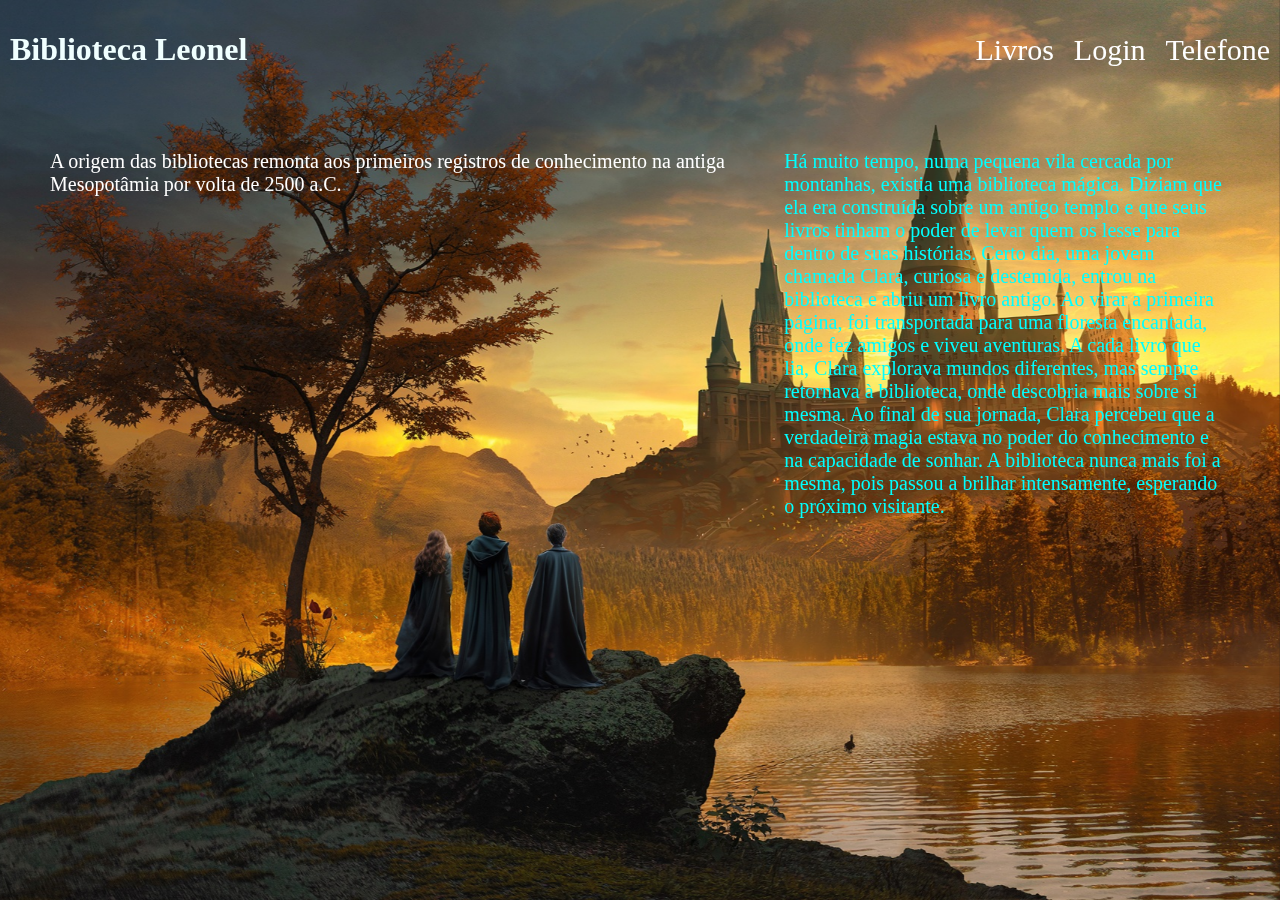
<file: in/index.html>
<!DOCTYPE html>
<html lang="en">
<head>
    <meta charset="UTF-8">
    <meta name="viewport" content="width=device-width, initial-scale=1.0">
    <title>Catalogo Biblioteca Leonel</title>
    <link rel="stylesheet" href="main.css">
    <link rel="stylesheet" href="https://cdnjs.cloudflare.com/ajax/libs/font-awesome/4.7.0/css/font-awesome.min.css">
    <link rel="icon" href="Mky.png">
</head>
<body>
    <div class="fundo"></div>

    <header>
    <div class="title">
    <h1>Biblioteca Leonel</h1>
    </div>
    <div class="paginas">
        <a href="../livros/livros.html">Livros</a>
        <a href="../login/login.html">Login</a>
        <a href="../telefone/telefone.html">Telefone</a>
        <div class="dropdown">
            <i class="fa fa-bars"></i>
            <div>
            <a href="../livros/livros.html">Livros</a>
            <a href="../login/login.html">Login</a>
            <a href="../telefone/telefone.html">Telefone</a>
            </div>
        </div>

    </div>  
    </header>
   <div class="informacao">
        <div class="K">
            A origem das bibliotecas remonta aos primeiros registros de conhecimento na antiga Mesopotâmia por volta de 2500 a.C.
        <div class="divisao">
            <div class="texto">
                Há muito tempo, numa pequena vila cercada por montanhas, existia uma biblioteca mágica. Diziam que ela era construída sobre um antigo templo e que seus livros tinham o poder de levar quem os lesse para dentro de suas histórias. Certo dia, uma jovem chamada Clara, curiosa e destemida, entrou na biblioteca e abriu um livro antigo. Ao virar a primeira página, foi transportada para uma floresta encantada, onde fez amigos e viveu aventuras. A cada livro que lia, Clara explorava mundos diferentes, mas sempre retornava à biblioteca, onde descobria mais sobre si mesma. Ao final de sua jornada, Clara percebeu que a verdadeira magia estava no poder do conhecimento e na capacidade de sonhar. A biblioteca nunca mais foi a mesma, pois passou a brilhar intensamente, esperando o próximo visitante.
            </div>

        </div>
        
   </div>
</body>
</html>
</file>
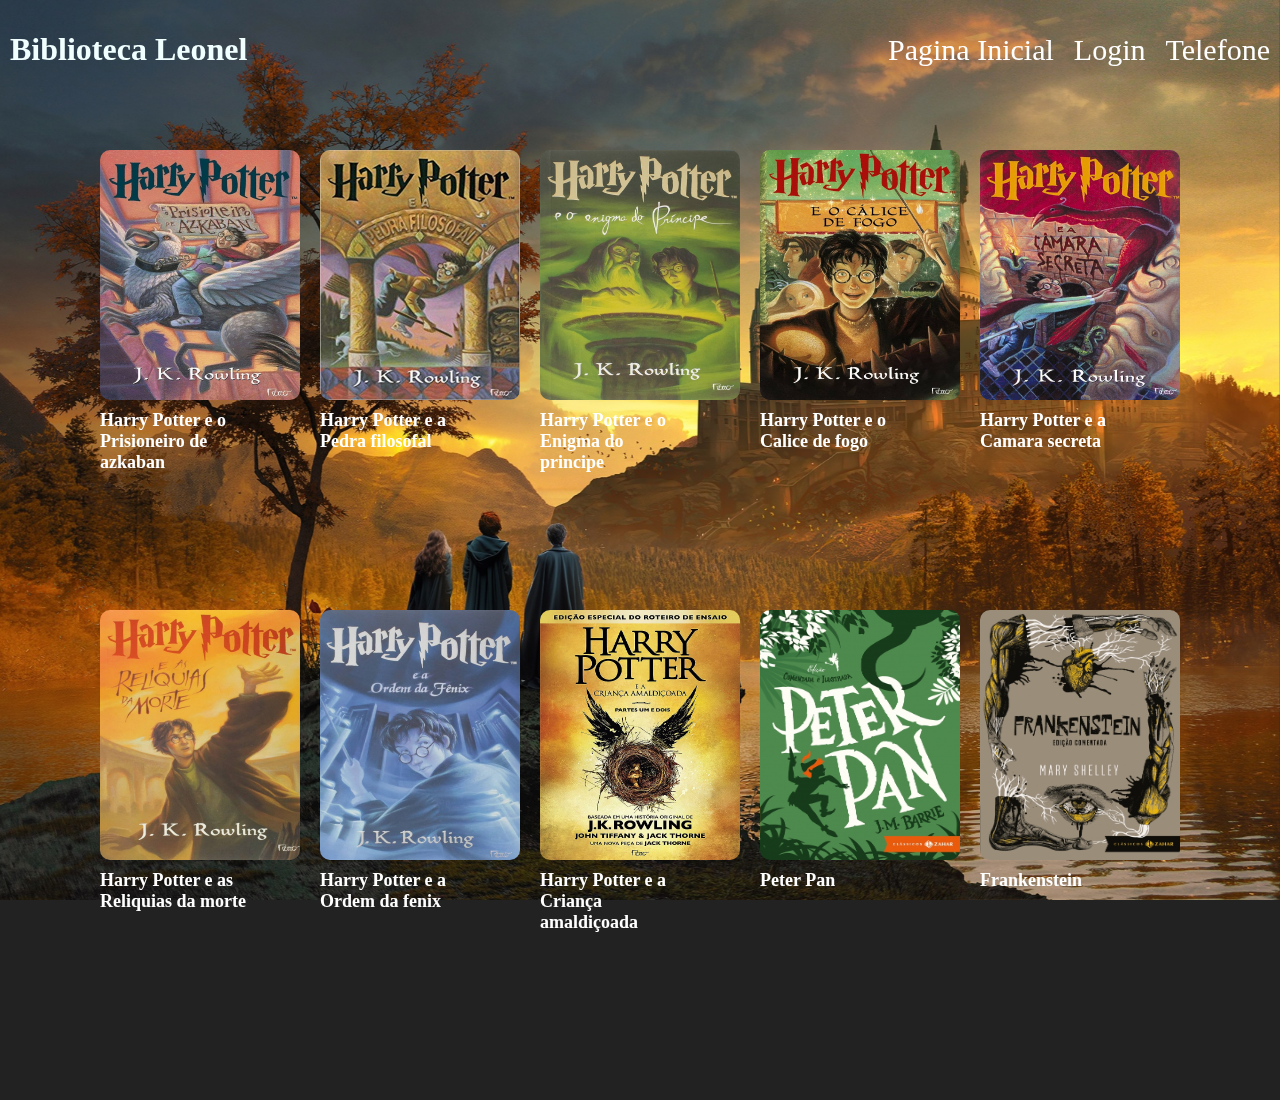
<file: livros/livros.html>
<!DOCTYPE html>
<html lang="en">
<head>
    <meta charset="UTF-8">
    <meta name="viewport" content="width=device-width, initial-scale=1.0">
    <title>Catalogo Biblioteca Leonel</title>
    <link rel="stylesheet" href="livros.css">
    <link rel="stylesheet" href="https://cdnjs.cloudflare.com/ajax/libs/font-awesome/4.7.0/css/font-awesome.min.css">
    <link rel="icon" href="Mky.png">
</head>
<body>

    <div class="fundo"></div>

    <header>
        <div class="title">
        <h1>Biblioteca Leonel</h1>
        </div>
        <div class="paginas">
            <a href="../in/index.html">Pagina Inicial</a>
            <a href="../login/login.html">Login</a>
            <a href="../telefone/telefone.html">Telefone</a>
            <div class="dropdown">
                <i class="fa fa-bars"></i>
                <div>
                <a href="../in/index.html">Pagina Inicial</a>
                <a href="../login/login.html">Login</a>
                <a href="../telefone/telefone.html">Telefone</a>
                </div>
            </div>
    
        </div>  
        </header>
        <div class="cards">
            <a href="">
                <img class="thumb" src="capa harry potter.jpg" alt="thumb">
                <label class="titulo">Harry Potter e o Prisioneiro de azkaban</label>
                <label class="info">
            <a href="">
                <img class="thumb" src="capa 2 harry potter.jpg" alt="thumb">
                <label class="titulo">Harry Potter e a Pedra filosofal</label>
                <label class="info">
            <a href="">
                <img class="thumb" src="Capa 3 harry potter.jpg" alt="thumb">
                <label class="titulo">Harry Potter e o Enigma do principe</label>
                <label class="info">
            <a href="">
                <img class="thumb" src="Harry potter capa 4.jpg" alt="thumb">
                <label class="titulo">Harry Potter e o Calice de fogo</label>
                <label class="info">
            <a href="">
                <img class="thumb" src="capa 5 harry potter.jpg" alt="thumb">
                <label class="titulo">Harry Potter e a Camara secreta</label>
                <label class="info">
            <a href="">
                <img class="thumb" src="capa 6 harry potter.jpg" alt="thumb">
                <label class="titulo">Harry Potter e as Reliquias da morte</label>
                <label class="info">
                <a href="">
                <img class="thumb" src="harry potter capa 8.jpg" alt="thumb">
                <label class="titulo">Harry Potter e a Ordem da fenix</label>
                <label class="info">
            <a href="">
                <img class="thumb" src="harry potter capa 7.jpg" alt="thumb">
                <label class="titulo">Harry Potter e a Criança amaldiçoada</label>
                <label class="info">
            <a href="">
                <img class="thumb" src="peter pan.jpg" alt="thumb">
                <label class="titulo">Peter Pan</label>
                <label class="info">
            <a href="">
                <img class="thumb" src="Frankenstein" alt="thumb">
                <label class="titulo">Frankenstein</label>
                <label class="info">
        </div>
        
</body>
</html>
</file>
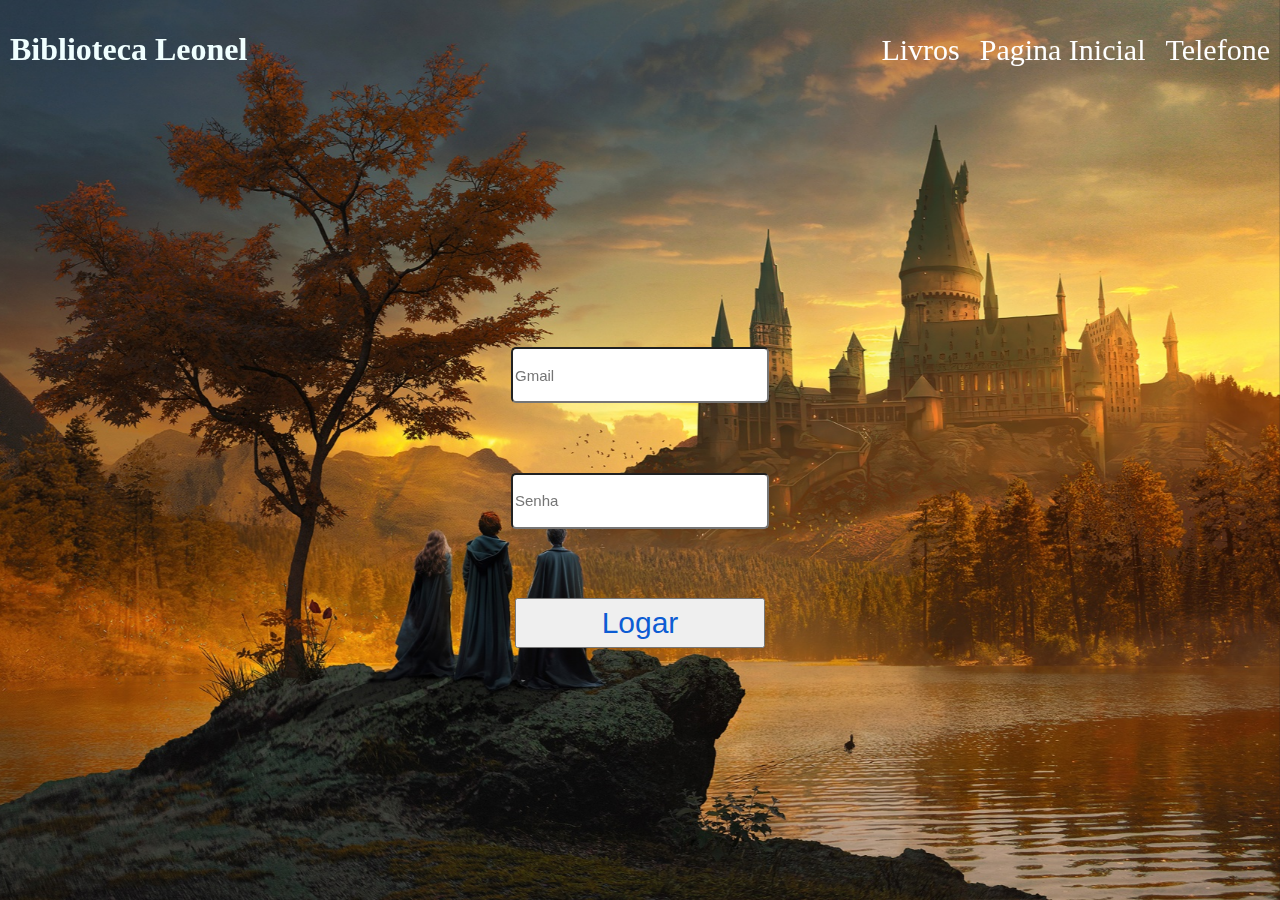
<file: login/login.html>
<!DOCTYPE html>
<html lang="en">
<head>
    <meta charset="UTF-8">
    <meta name="viewport" content="width=device-width, initial-scale=1.0">
    <title>Catalogo Biblioteca Leonel</title>
    <link rel="stylesheet" href="artz.css">
    <link rel="stylesheet" href="https://cdnjs.cloudflare.com/ajax/libs/font-awesome/4.7.0/css/font-awesome.min.css">
    <link rel="icon" href="Mky.png">
</head>
<body>
    <div class="fundo"></div>
    
    <header>
        <div class="title">
        <h1>Biblioteca Leonel</h1>
        </div>
        <div class="paginas">
            <a href="../livros/livros.html">Livros</a>
            <a href="../in/index.html">Pagina Inicial</a>
            <a href="../telefone/telefone.html">Telefone</a>
            <div class="dropdown">
                <i class="fa fa-bars"></i>
                <div>
                <a href="../livros/livros.html">Livros</a>
                <a href="../in/index.html">Pagina Inicial</a>
                <a href="../telefone/telefone.html">Telefone</a>
                </div>
            </div>
    
        </div>  
        </header>
    <div class="h">
    <div class="login">
        <input type="gmail" placeholder="Gmail">
        <input type="password" placeholder="Senha">
        <button><a href="../in/index.html" class="button">Logar</a></button>
    </div class="login">
    </div>
</body>
</html>
</file>
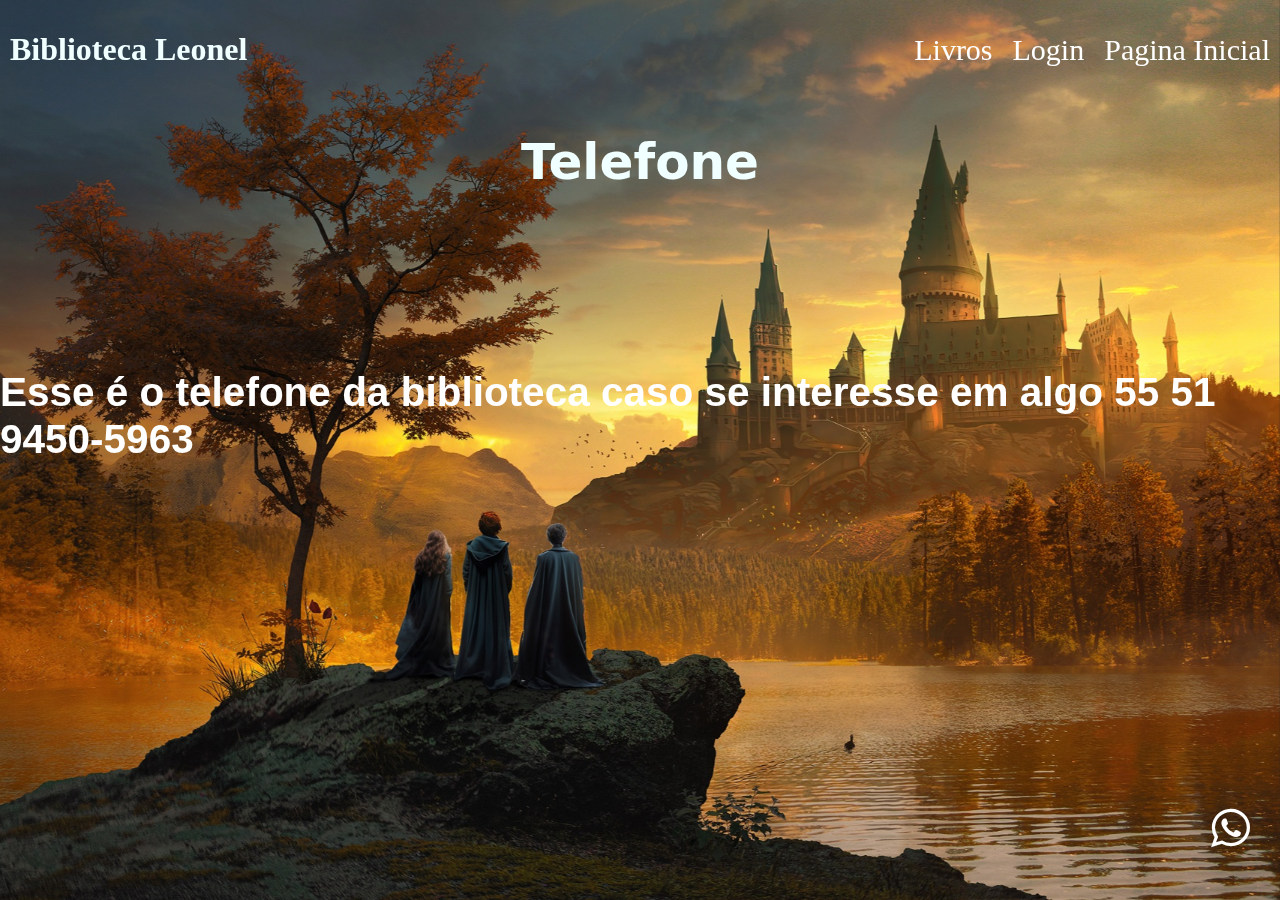
<file: telefone/telefone.html>
<!DOCTYPE html>
<html lang="en">
<head>
    <meta charset="UTF-8">
    <meta name="viewport" content="width=device-width, initial-scale=1.0">
    <title>Catalogo Biblioteca Leonel</title>
    <link rel="stylesheet" href="telefone.css">
    <link rel="stylesheet" href="https://cdnjs.cloudflare.com/ajax/libs/font-awesome/4.7.0/css/font-awesome.min.css">
    <link rel="icon" href="Mky.png">
</head>
    <div class="fundo"></div>

    <header>
        <div class="title">
        <h1>Biblioteca Leonel</h1>
        </div>
        <div class="paginas">
            <a href="../livros/livros.html">Livros</a>
            <a href="../login/login.html">Login</a>
            <a href="../in/index.html">Pagina Inicial</a>
            <div class="dropdown">
                <i class="fa fa-bars"></i>
                <div>
                <a href="../livros/livros.html">Livros</a>
                <a href="../login/login.html">Login</a>
                <a href="../in/index.html">Pagina Inicial</a>
                </div>
            </div>
    
        </div>  
        </header>
        <article>  
        <h1>
            Telefone
        </h1>
        </article>
        
        <div class="pai">
        <div class="telefone">
            <h2>Esse é o telefone da biblioteca caso se interesse em algo 55 51 9450-5963</h2>

        </div>
        </div>
            <a target="_blank" class="zap" href="https://web.whatsapp.com/"><i class="fa fa-whatsapp" aria-hidden="true"></i></a>
        
        
</body>
</html>
</file>
<file: in/main.css>
body {
    background-color: rgb(34, 34, 34);
    margin: 0;
    overflow: hidden;
}
.fundo{
    background-image: url('hogwarts-harry-1920x1200-13694.jpg');
    background-size: cover;
    background-position: center;
    position: fixed;
    width: 100%;
    height: 100%;
    z-index: -1;


}
h1{
    color: azure;
    display: flex;
    justify-content: center;
}
a{
    text-decoration: none;
    display: flex;
    color: white;
    font-size: 30px;
}
a:hover{
    color: blueviolet;
    cursor: pointer;
}
header{
    display: flex;
    justify-content: space-between;
    align-items: center;
    background-color: rgba(0, 0, 0, 0);
    padding: 10px;
    
}
.paginas{
    display: flex;
    gap: 20px;
}
.informacao {
   
    display: flex;
    padding: 50px;
    gap: 50px;
}
.K {
    display: flex;
    justify-content: right;
    flex-grow: 1;
    width: 0%;
    font-size: 20px;
    color: rgb(255, 255, 255);
}
.divisao{

    display: flex;
    flex-grow: 1;
    width: 50%;
    flex-direction: column;
    height: 500px;
    gap: 10px;
}
.texto{

    height: 25%;
    color: aqua;
    font-size: 20px; 
}
.dropdown{
    text-decoration: none;
    display: flex;
    color: white;
    font-size: 30px;
    display: none;
    align-items: center;
    flex-direction: column;
}
.dropdown > div{
   display: none;
   flex-direction: column;
   position: absolute;
   background-color: rgb(0, 0, 0);
}
.dropdown:hover > div {
    display: flex;
}

@media(max-width:550px){
    .dropdown{
        display: flex;
    }
    .paginas > a {
        display: none;
    }
    header{
        justify-content: space-around;
    }
}
</file>
<file: livros/livros.css>
body {
    background-color: rgb(34, 34, 34);
    margin: 0;
    
}

.fundo{
    background-image: url('hogwarts-harry-1920x1200-13694.jpg');
    background-size: cover;
    background-position: center;
    position: fixed;
    width: 100%;
    height: 100%;
    z-index: -1;


}

h1{
    color: azure;
    display: flex;
    justify-content: center;

}
a{
    text-decoration: none;
    display: flex;
    color: white;
    font-size: 30px;
}
a:hover{
    color: blueviolet;
    cursor: pointer;
}
header{
    display: flex;
    justify-content: space-between;
    align-items: center;
    background-color: rgba(0, 0, 0, 0);
    padding: 10px;
    
}
.paginas{
    display: flex;
    gap: 20px;
}
.cards{
    display: flex;
    gap: 20px;
    height: 100dvh;
    padding: 50px;
    flex-wrap: wrap;
    justify-content: center;
}
.cards > a {
    display: flex;
    flex-direction: column;
    text-decoration: none;
    color: white;
    gap: 10px;
}
.thumb {
    width: 200px;
    height: 250px;
    border-radius: 10px;
}
.titulo{
    font-size: 18px;
    width: 150px;
    font-weight: bold;
}
.info{
    font-size: 10px;
    font-weight: bold;
    display: flex;
    gap: 15px;
}
.info > label{
    display: flex;
    align-items: center;
    gap: 5px;
}
.info > label > i {
    font-size: 14px;
}
.dropdown{
    text-decoration: none;
    display: flex;
    color: white;
    font-size: 30px;
    display: none;
    align-items: center;
    flex-direction: column;
}
.dropdown > div{
   display: none;
   flex-direction: column;
   position: absolute;
   background-color: rgb(0, 0, 0);
}
.dropdown:hover > div {
    display: flex;
}

@media(max-width:550px){
    .cards{
        padding: 0;
    }
    .cards > a {
        display: flex;
        flex-direction: column;
    }
    .dropdown{
        display: flex;
    }
    .paginas > a {
        display: none;
    }
    header{
        justify-content: space-around;
    }
}
</file>
<file: login/artz.css>
body{
    background-color: rgb(34 34 34);
    height: 100vh;
    margin: 0;
}
.fundo{
    background-image: url('hogwarts-harry-1920x1200-13694.jpg');
    background-size: cover;
    background-position: center;
    position: fixed;
    width: 100%;
    height: 100%;
    z-index: -1;


}

h1{
    color: azure;
    display: flex;
    justify-content: center;

}
a{
    text-decoration: none;
    display: flex;
    color: white;
    font-size: 30px;
}
a:hover{
    color: blueviolet;
    cursor: pointer;
}
header{
    display: flex;
    justify-content: space-between;
    align-items: center;
    background-color: rgba(0, 0, 0, 0);
    padding: 10px;
    
}
.paginas{
    display: flex;
    gap: 20px;
}

.login {
    
    display: flex;
    align-items: center;
    justify-content: space-evenly;
    gap: 20px;
    flex-direction: column;
    background-color: rgba(0, 0, 0, 0);
    width: 400px;
    height: 400px;
    border-radius: 15px;
}
.h {
    display: flex;
    justify-content: center;
    align-items: center;
    margin-top: 22vh;
}
input{
    border-radius: 5px;
    height: 50px;
    width: 250px;
    font-size: 15px;
}
button{
    height: 50px;
    width: 250px;
    font-size: 20px;
    cursor: pointer;
    display: flex;
    justify-content: center;
    align-items: center;
}
.button{
    color: rgb(12, 92, 211);
}
.dropdown{
    text-decoration: none;
    display: flex;
    color: white;
    font-size: 30px;
    display: none;
    align-items: center;
    flex-direction: column;
}
.dropdown > div{
   display: none;
   flex-direction: column;
   position: absolute;
   background-color: rgb(0, 0, 0);
}
.dropdown:hover > div {
    display: flex;
}
@media(max-width:550px){
    .dropdown{
        display: flex;
    }
    .paginas > a {
        display: none;
    }
    header{
        justify-content: space-around;
    }
}
</file>
<file: telefone/telefone.css>
body{
    margin: 0;
    background-color: rgb(36, 36, 36);
    height: 100dvh;
}
.fundo{
    background-image: url('hogwarts-harry-1920x1200-13694.jpg');
    background-size: cover;
    background-position: center;
    position: fixed;
    width: 100%;
    height: 100%;
    z-index: -1;


}

h1{
    color: azure;
    display: flex;
    justify-content: center;
}
a{
    text-decoration: none;
    display: flex;
    color: white;
    font-size: 30px;
}
a:hover{
    color: blueviolet;
    cursor: pointer;
}
header{
    display: flex;
    justify-content: space-between;
    align-items: center;
    background-color: rgba(0, 0, 0, 0);
    padding: 10px;
    
}
.paginas{
    display: flex;
    gap: 20px;
}
.telefone{
    font-size: 27px;
    font-family: Arial, Helvetica, sans-serif;
    color: white;
}
.pai{
    display: flex;
    justify-content: center;
    align-items: center;
    height: 50dvh;
}
.zap{
    position: fixed;
    right: 20px;
    bottom: 40px;
    font-size: 45px;
    border-radius: 50%;
    padding: 10px;
}
.zap:hover{
    color: green;
}
.dropdown{
    text-decoration: none;
    display: flex;
    color: white;
    font-size: 30px;
    display: none;
    align-items: center;
    flex-direction: column;
}
.dropdown > div{
   display: none;
   flex-direction: column;
   position: absolute;
   background-color: rgb(0, 0, 0);
}
.dropdown:hover > div {
    display: flex;
}
article > h1{
    font-size: 50px;
    font-family: system-ui, -apple-system, BlinkMacSystemFont, 'Segoe UI', Roboto, Oxygen, Ubuntu, Cantarell, 'Open Sans', 'Helvetica Neue', sans-serif;
    margin-bottom: 0;
}

@media(max-width:550px){
    header{
        padding: 0px;
        justify-content: space-around;
    } 
    .dropdown{
        display: flex;
    }
    .paginas > a {
        display: none;
    }
}
</file>
